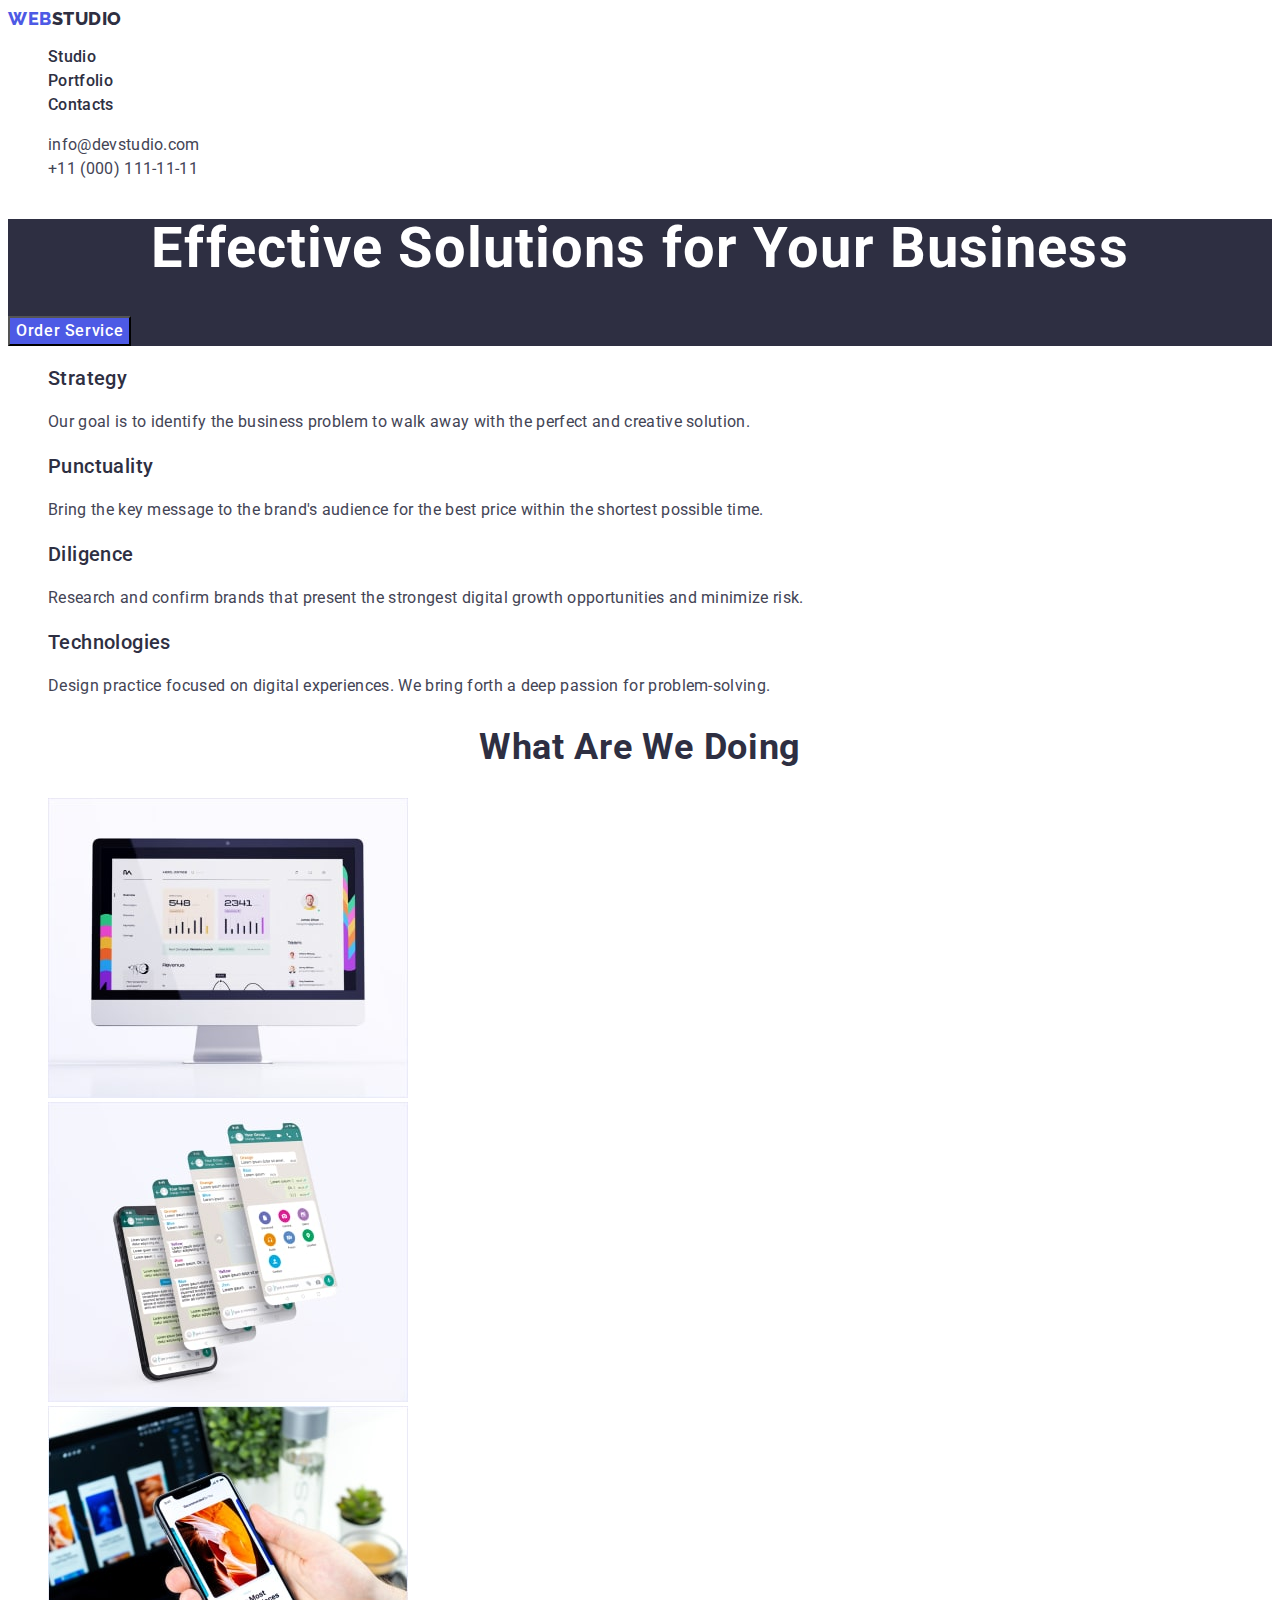
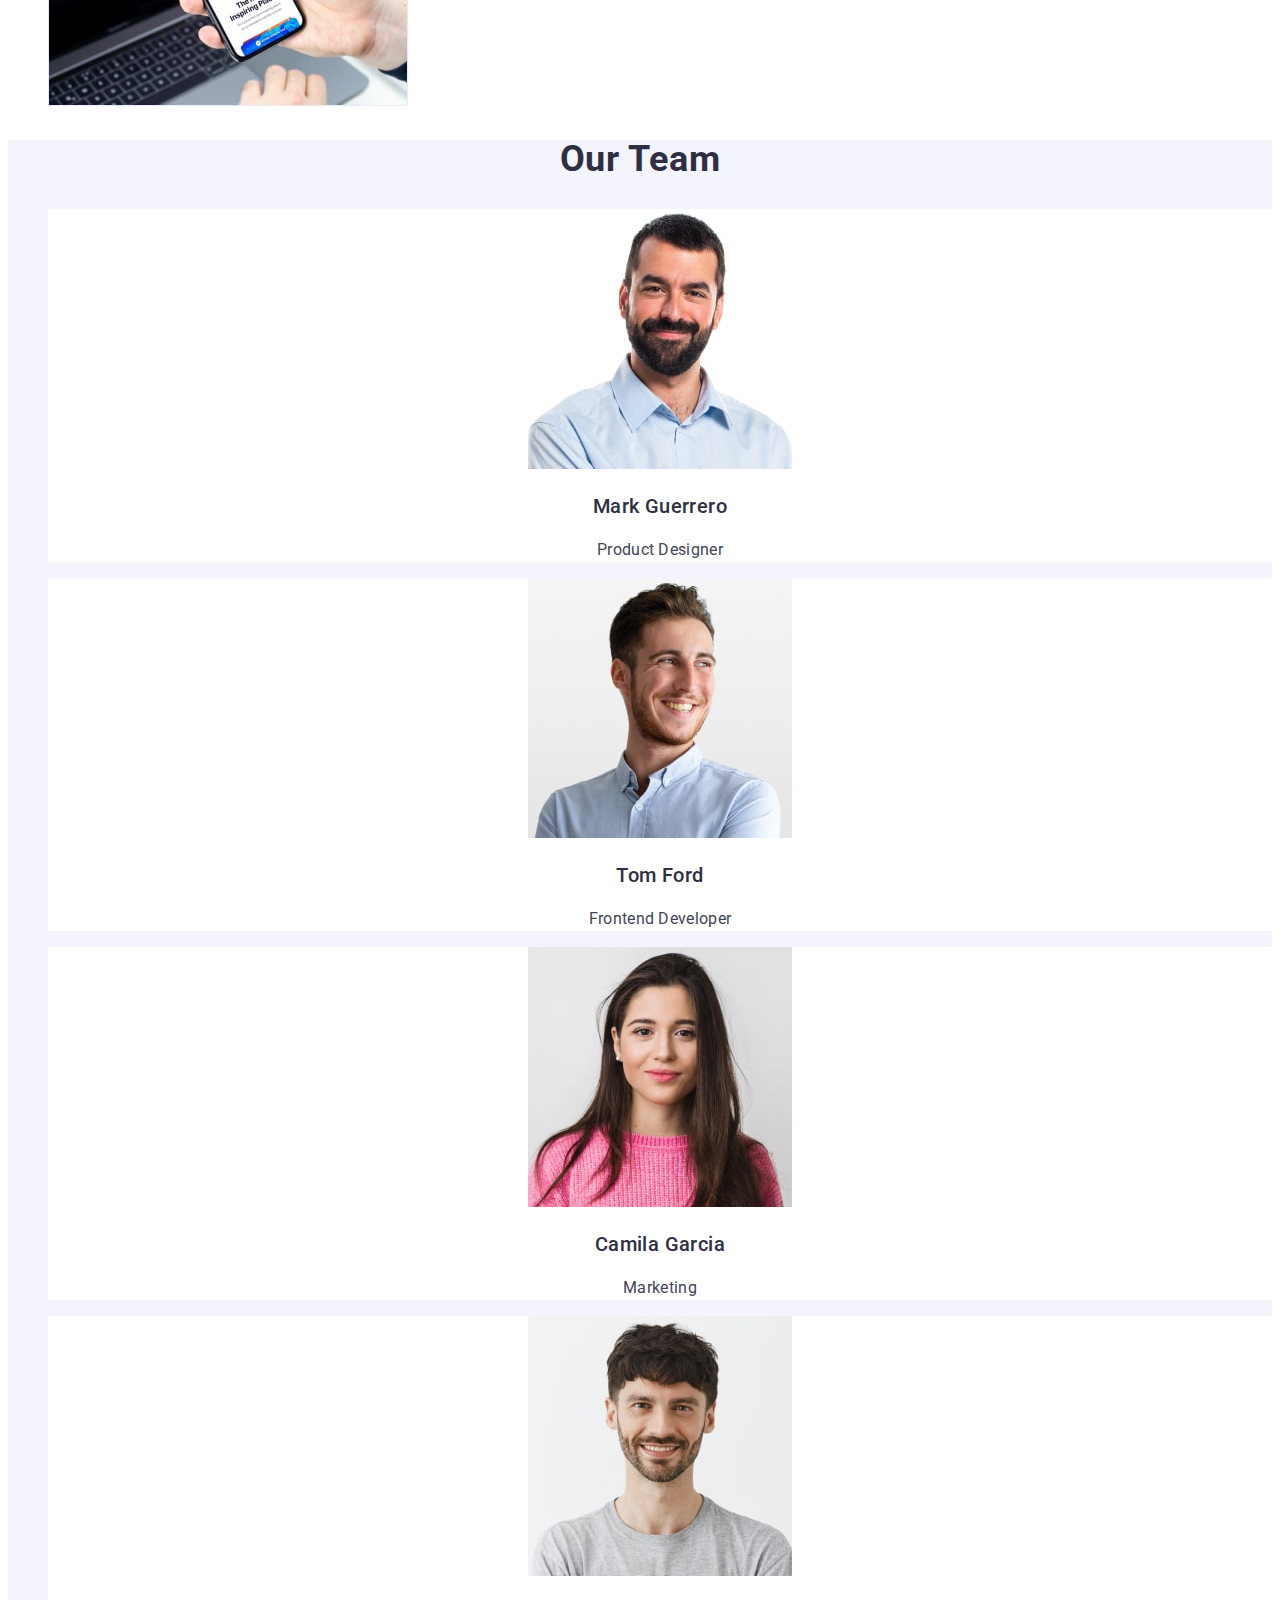
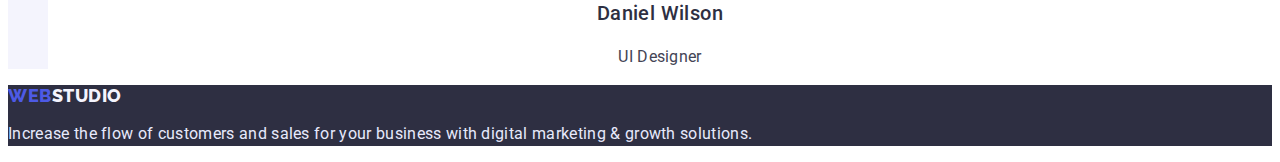
<file: index.html>
<!DOCTYPE html>
<html lang="en">
  <head>
    <meta charset="UTF-8" />
    <meta http-equiv="X-UA-Compatible" content="IE=edge" />
    <meta name="viewport" content="width=device-width, initial-scale=1.0" />
    <title>Студія</title>

    <link rel="preconnect" href="https://fonts.googleapis.com" />
    <link rel="preconnect" href="https://fonts.gstatic.com" crossorigin />
    <link rel="preconnect" href="https://fonts.googleapis.com" />
    <link rel="preconnect" href="https://fonts.gstatic.com" crossorigin />
    <link
      href="https://fonts.googleapis.com/css2?family=Raleway:wght@800&family=Roboto:wght@400;500;700;900&display=swap"
      rel="stylesheet"
    />
    <link rel="stylesheet" href="./css/styles.css" />
  </head>
  <body class="body">
    <!-- Header Section -->
    <header>
      <nav class="navigation">
        <a href="./index.html" class="logo-header link"
          >Web<span class="logo-header-part">Studio</span></a
        >
        <ul class="list">
          <li class="nav-item">
            <a href="./index.html" class="nav-item-link link">Studio</a>
          </li>
          <li class="nav-item">
            <a href="./portfolio.html" class="nav-item-link link">Portfolio</a>
          </li>
          <li class="nav-item">
            <a href="" class="nav-item-link link">Contacts</a>
          </li>
        </ul>
      </nav>
      <address class="address">
        <ul class="address-list list">
          <li>
            <a href="mailto:info@devstudio.com" class="address-item link"
              >info@devstudio.com</a
            >
          </li>
          <li>
            <a href="tel:+110001111111" class="address-item link"
              >+11 (000) 111-11-11</a
            >
          </li>
        </ul>
      </address>
    </header>
    <!--Main Section  -->
    <main>
      <!-- Section 1 -->
      <section class="first-section">
        <h1 class="first-section-title">
          Effective Solutions for Your Business
        </h1>
        <button type="button" class="first-section-btn">Order Service</button>
      </section>
      <!-- Section 2 -->
      <section>
        <h2 hidden class="second-section-title"></h2>
        <ul class="list">
          <li>
            <h3 class="second-section-title">Strategy</h3>
            <p class="second-section-text">
              Our goal is to identify the business problem to walk away with the
              perfect and creative solution.
            </p>
          </li>
          <li>
            <h3 class="second-section-title">Punctuality</h3>
            <p class="second-section-text">
              Bring the key message to the brand's audience for the best price
              within the shortest possible time.
            </p>
          </li>
          <li>
            <h3 class="second-section-title">Diligence</h3>
            <p class="second-section-text">
              Research and confirm brands that present the strongest digital
              growth opportunities and minimize risk.
            </p>
          </li>
          <li>
            <h3 class="second-section-title">Technologies</h3>
            <p class="second-section-text">
              Design practice focused on digital experiences. We bring forth a
              deep passion for problem-solving.
            </p>
          </li>
        </ul>
      </section>
      <!-- Section 3 -->
      <section>
        <h2 class="third-section-title">What are we doing</h2>
        <ul class="list">
          <li><img src="./images/img1.jpg" alt="analysis" width="360" /></li>
          <li>
            <img src="./images/img2.jpg" alt="conversations" width="360" />
          </li>
          <li>
            <img src="./images/img3.jpg" alt="recommendations" width="360" />
          </li>
        </ul>
      </section>
      <!-- Section 4 -->
      <section class="forth-section">
        <h2 class="forth-section-title">Our Team</h2>
        <ul class="list">
          <li class="forth-section-item">
            <img src="./images/mark.jpg" alt="Mark Guerrero" width="264" />
            <h3 class="forth-section-item">Mark Guerrero</h3>
            <p class="forth-section-text">Product Designer</p>
          </li>

          <li class="forth-section-item">
            <img src="./images/tom.jpg" alt="Tom Ford" width="264" />
            <h3 class="forth-section-item">Tom Ford</h3>
            <p class="forth-section-text">Frontend Developer</p>
          </li>

          <li class="forth-section-item">
            <img src="./images/camila.jpg" alt="Camila Garcia" width="264" />
            <h3 class="forth-section-item">Camila Garcia</h3>
            <p class="forth-section-text">Marketing</p>
          </li>

          <li class="forth-section-item">
            <img src="./images/daniel.jpg" alt="Daniel Wilson" width="264" />
            <h3 class="forth-section-item">Daniel Wilson</h3>
            <p class="forth-section-text">UI Designer</p>
          </li>
        </ul>
      </section>
    </main>
    <!-- Footer Section -->
    <footer class="footer">
      <a href="./index.html" class="footer-logo link"
        >Web<span class="footer-logo-part">Studio</span></a
      >
      <p class="footer-text">
        Increase the flow of customers and sales for your business with digital
        marketing & growth solutions.
      </p>
    </footer>
  </body>
</html>
</file>
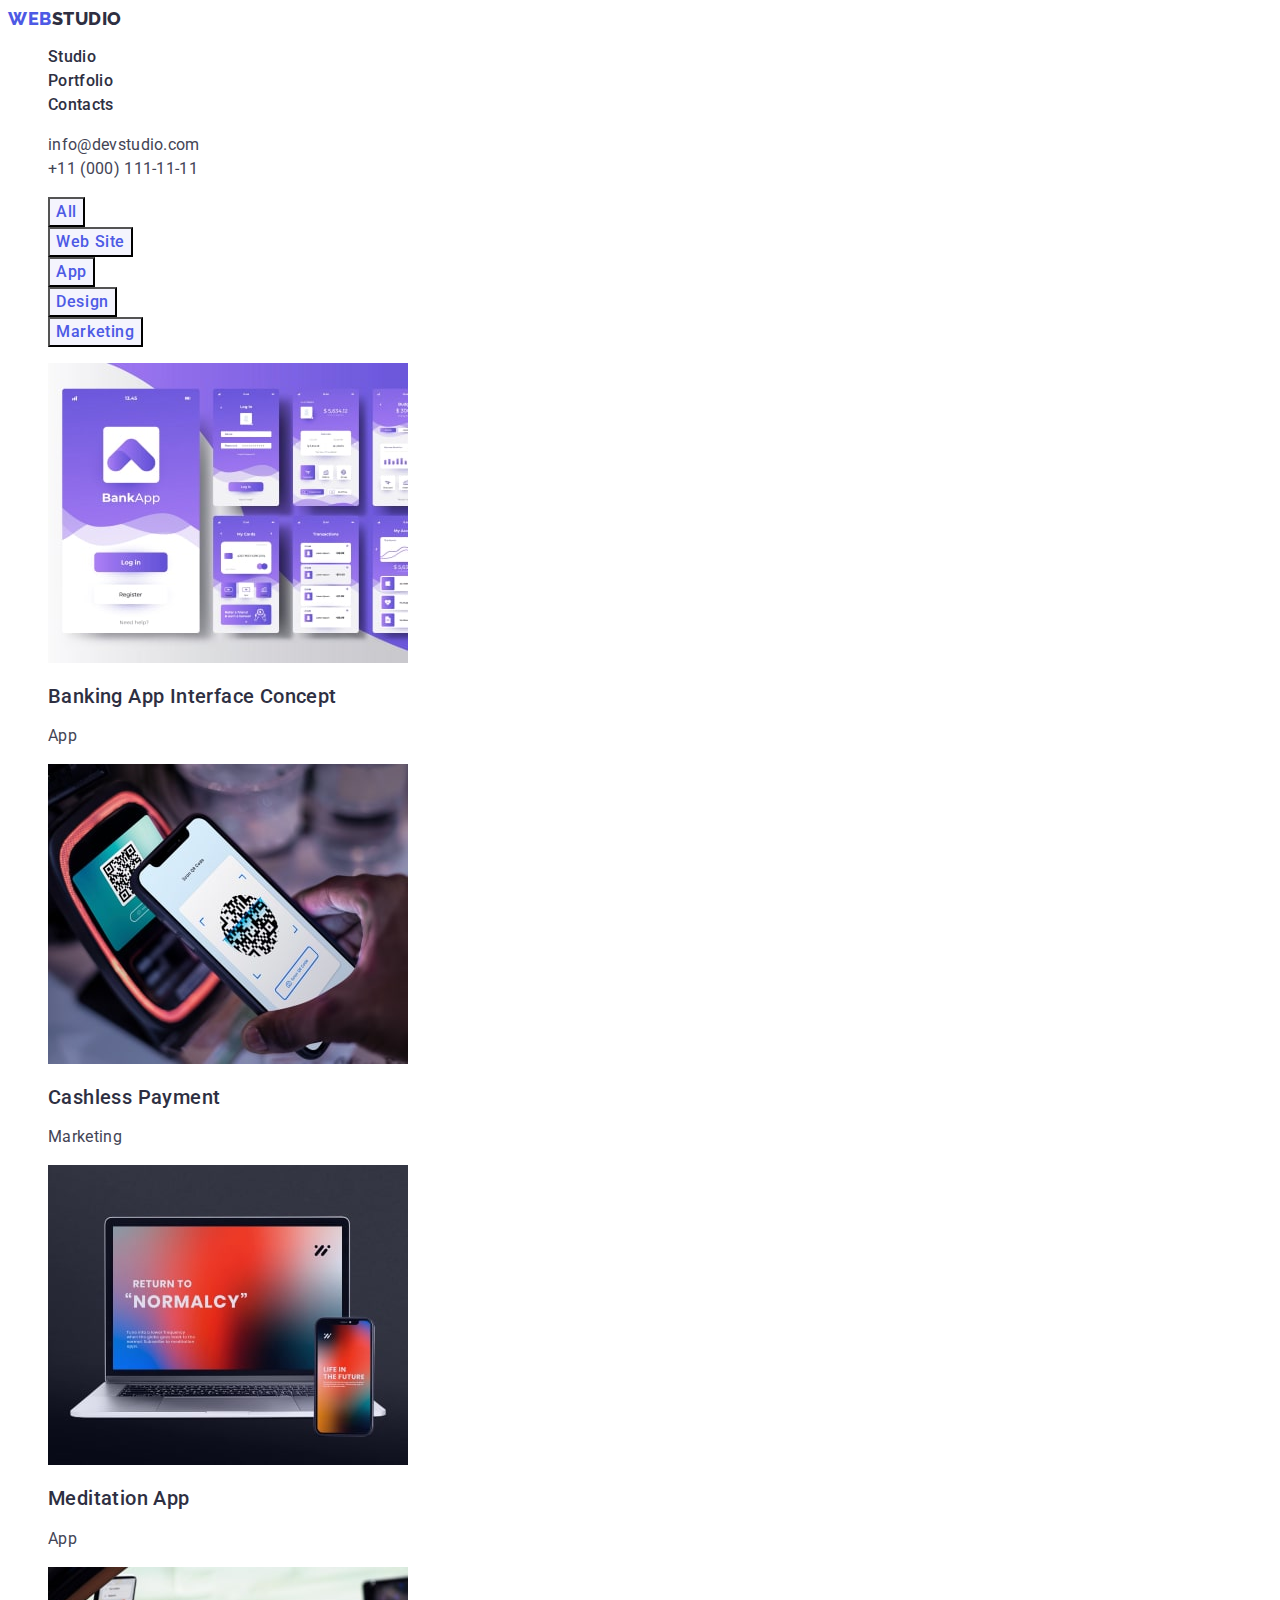
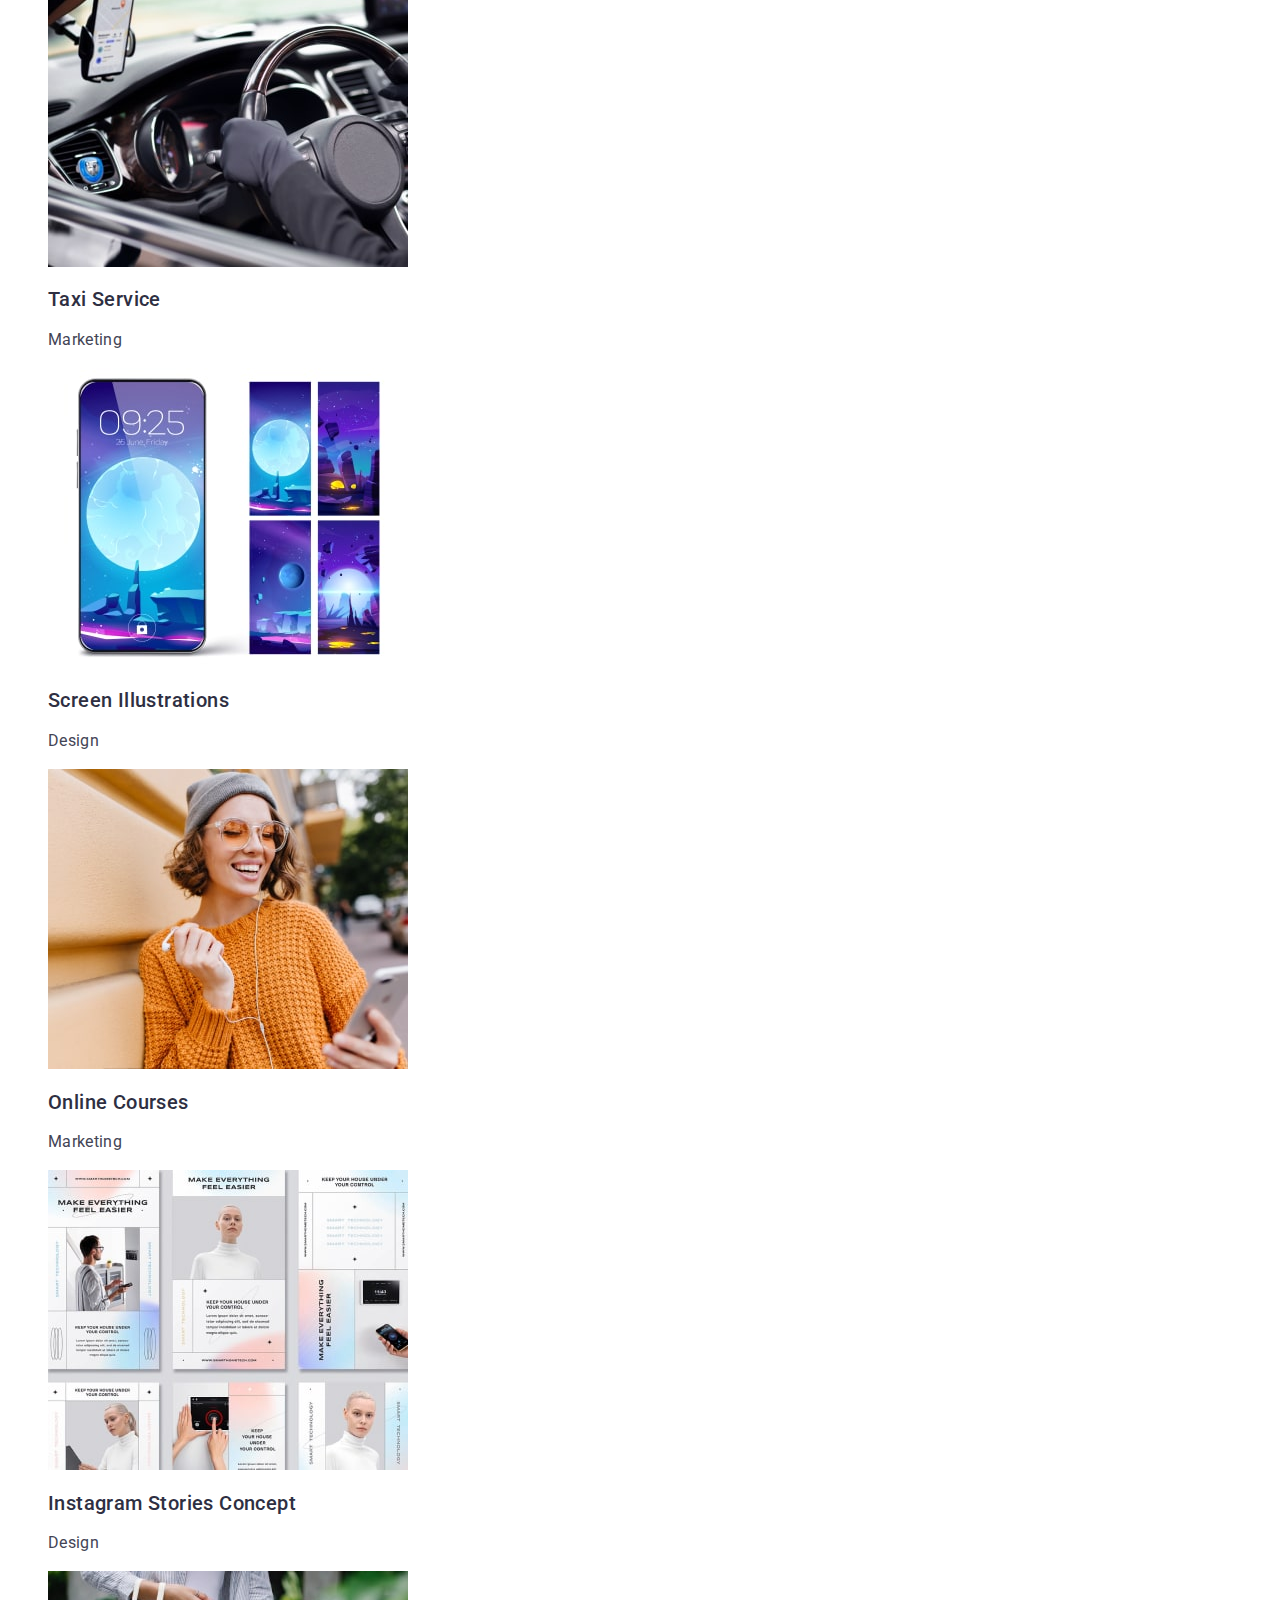
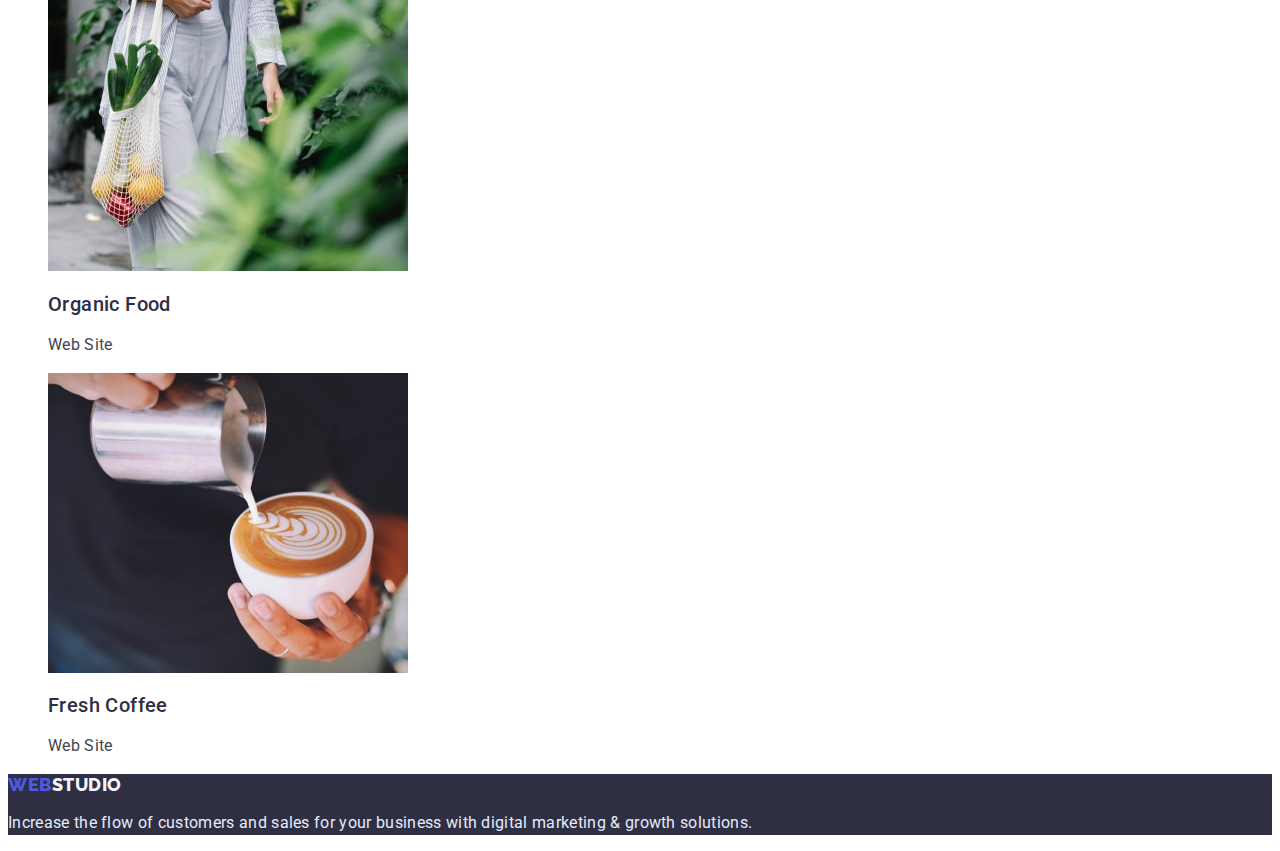
<file: portfolio.html>
<!DOCTYPE html>
<html lang="en">
  <head>
    <meta charset="UTF-8" />
    <meta http-equiv="X-UA-Compatible" content="IE=edge" />
    <meta name="viewport" content="width=device-width, initial-scale=1.0" />
    <title>Portfolio</title>
    <link rel="preconnect" href="https://fonts.googleapis.com" />
    <link rel="preconnect" href="https://fonts.gstatic.com" crossorigin />
    <link rel="preconnect" href="https://fonts.googleapis.com" />
    <link rel="preconnect" href="https://fonts.gstatic.com" crossorigin />
    <link
      href="https://fonts.googleapis.com/css2?family=Raleway:wght@800&family=Roboto:wght@400;500;700;900&display=swap"
      rel="stylesheet"
    />
    <link rel="stylesheet" href="./css/styles.css" />
  </head>
  <body>
    <!-- Portfolio Header Section -->
    <header>
      <nav class="navigation">
        <a href="./index.html" class="logo-header link"
          >Web<span class="logo-header-part">Studio</span></a
        >
        <ul class="list">
          <li class="nav-item">
            <a href="./index.html" class="nav-item-link link">Studio</a>
          </li>
          <li class="nav-item">
            <a href="./portfolio.html" class="nav-item-link link">Portfolio</a>
          </li>
          <li class="nav-item">
            <a href="" class="nav-item-link link">Contacts</a>
          </li>
        </ul>
      </nav>
      <address class="address">
        <ul class="address-list list">
          <li>
            <a href="mailto:info@devstudio.com" class="address-item link"
              >info@devstudio.com</a
            >
          </li>
          <li>
            <a href="tel:+110001111111" class="address-item link"
              >+11 (000) 111-11-11</a
            >
          </li>
        </ul>
      </address>
    </header>
    <!-- portfolio Main Section -->
    <main>
      <!-- Portfolio Filter -->
      <section>
        <h1 hidden>Portfolio</h1>
        <ul class="partfolio-buttons list">
          <li><button type="button" class="portfolio-btn">All</button></li>
          <li><button type="button" class="portfolio-btn">Web Site</button></li>
          <li><button type="button" class="portfolio-btn">App</button></li>
          <li><button type="button" class="portfolio-btn">Design</button></li>
          <li>
            <button type="button" class="portfolio-btn">Marketing</button>
          </li>
        </ul>
        <!-- Portfolio Content -->
        <ul class="list">
          <li>
            <a href="" class="link">
              <img
                src="./images/portfolio-img-1.jpg"
                alt="Banking App Interface Concept"
                width="360"
              />
              <h2 class="portfolio-title">Banking App Interface Concept</h2>
              <p class="portfolio-text">App</p>
            </a>
          </li>
          <li>
            <a href="" class="link">
              <img
                src="./images/portfolio-img-2.jpg"
                alt="Cashless Payment"
                width="360"
              />
              <h2 class="portfolio-title">Cashless Payment</h2>
              <p class="portfolio-text">Marketing</p>
            </a>
          </li>
          <li>
            <a href="" class="link">
              <img
                src="./images/portfolio-img-3.jpg"
                alt="Meditaion App"
                width="360"
              />
              <h2 class="portfolio-title">Meditation App</h2>
              <p class="portfolio-text">App</p>
            </a>
          </li>
          <li>
            <a href="" class="link">
              <img
                src="./images/portfolio-img-4.jpg"
                alt="Taxi Service"
                width="360"
              />
              <h2 class="portfolio-title">Taxi Service</h2>
              <p class="portfolio-text">Marketing</p>
            </a>
          </li>
          <li>
            <a href="" class="link">
              <img
                src="./images/portfolio-img-5.jpg"
                alt="Screen Illustrations"
                width="360"
              />
              <h2 class="portfolio-title">Screen Illustrations</h2>
              <p class="portfolio-text">Design</p>
            </a>
          </li>
          <li>
            <a href="" class="link">
              <img
                src="./images/portfolio-img-6.jpg"
                alt="Online Courses"
                width="360"
              />
              <h2 class="portfolio-title">Online Courses</h2>
              <p class="portfolio-text">Marketing</p>
            </a>
          </li>
          <li>
            <a href="" class="link">
              <img
                src="./images/portfolio-img-7.jpg"
                alt="Instagram Stories Concept"
                width="360"
              />
              <h2 class="portfolio-title">Instagram Stories Concept</h2>
              <p class="portfolio-text">Design</p>
            </a>
          </li>
          <li>
            <a href="" class="link">
              <img
                src="./images/portfolio-img-8.jpg"
                alt="Organic Food"
                width="360"
              />
              <h2 class="portfolio-title">Organic Food</h2>
              <p class="portfolio-text">Web Site</p>
            </a>
          </li>
          <li>
            <a href="" class="link">
              <img
                src="./images/portfolio-img-9.jpg"
                alt="Fresh Coffee"
                width="360"
              />
              <h2 class="portfolio-title">Fresh Coffee</h2>
              <p class="portfolio-text">Web Site</p>
            </a>
          </li>
        </ul>
      </section>
    </main>
    <!-- Portfolio Footer Section -->
    <footer class="footer">
      <a href="./index.html" class="footer-logo link"
        >Web<span class="footer-logo-part">Studio</span></a
      >
      <p class="footer-text">
        Increase the flow of customers and sales for your business with digital
        marketing & growth solutions.
      </p>
    </footer>
  </body>
</html>
</file>
<file: css/styles.css>
:root {
  --main-body-color: #ffffff;
  --main-text-color: #434455;
  --main-title-color: #2e2f42;
}
body {
  font-family: "Roboto", sans-serif;
  background-color: var(--main-body-color);
  color: var(--main-text-color);
}
.link {
  text-decoration: none;
  font-style: normal;
}
.list {
  list-style: none;
}
/* ------------------------Header------------------ */
.logo-header {
  font-family: "Raleway", sans-serif;
  font-weight: 800;
  font-size: 18px;
  line-height: 1.17;
  letter-spacing: 0.03em;
  text-transform: uppercase;
  color: #4d5ae5;
}
.logo-header-part {
  color: #2e2f42;
}
.nav-item-link {
  font-weight: 500;
  font-size: 16px;
  line-height: 1.5;
  letter-spacing: 0.02em;
  color: #2e2f42;
}
.nav-item-link:is(:hover, :focus) {
  color: #404bbf;
}
.address {
  font-style: normal;
}
.address-item {
  font-size: 16px;
  line-height: 1.5;
  letter-spacing: 0.02em;
  color: #434455;
}
.address-item:is(:hover, :focus) {
  color: #404bbf;
}
/* -----------------------------------------------------------------Main------------------- */
/* ------------------------Section 1------------------ */
.first-section {
  background-color: #2e2f42;
}
.first-section-title {
  font-size: 56px;
  line-height: 1.07;
  text-align: center;
  letter-spacing: 0.02em;
  color: #ffffff;
}
.first-section-btn {
  font-family: inherit;
  font-weight: 500;
  font-size: 16px;
  line-height: 1.5;
  letter-spacing: 0.04em;
  color: #ffffff;
  cursor: pointer;
  background-color: #4d5ae5;
}
.first-section-btn:is(:hover, :focus) {
  color: #ffffff;
  background-color: #404bbf;
}
/* ------------------------Section 2------------------ */
.second-section-title {
  font-weight: 500;
  font-size: 20px;
  line-height: 1.2;
  letter-spacing: 0.02em;
  color: var(--main-title-color);
}
.second-section-text {
  font-size: 16px;
  line-height: 1.5;
  letter-spacing: 0.02em;
  color: var(--main-text-color);
}
/* ------------------------Section 3------------------ */
.third-section-title {
  font-size: 36px;
  line-height: 1.11;
  text-align: center;
  letter-spacing: 0.02em;
  text-transform: capitalize;
  color: var(--main-title-color);
}
/* ------------------------Section 4------------------ */
.forth-section {
  background-color: #f4f4fd;
}
.forth-section-item {
  background-color: #ffffff;
}
.forth-section-title {
  font-size: 36px;
  line-height: 1.11;
  text-align: center;
  letter-spacing: 0.02em;
  text-transform: capitalize;
  color: var(--main-title-color);
}
.forth-section-item {
  font-weight: 500;
  font-size: 20px;
  line-height: 1.2;
  text-align: center;
  letter-spacing: 0.02em;
  color: #2e2f42;
}
.forth-section-text {
  font-weight: 400;
  font-size: 16px;
  line-height: 1.5;
  text-align: center;
  letter-spacing: 0.02em;
  color: var(--main-text-color);
}
/* ---------------------------------------------------------Portfolio------------------ */
.portfolio-btn {
  font-weight: 500;
  font-family: inherit;
  font-size: 16px;
  line-height: 1.5;
  letter-spacing: 0.04em;
  background-color: #f4f4fd;
  color: #4d5ae5;
  cursor: pointer;
}
.portfolio-btn:is(:hover, :focus) {
  background-color: #404bbf;
  color: #ffffff;
}

.portfolio-title {
  font-weight: 500;
  font-size: 20px;
  line-height: 1.2;
  letter-spacing: 0.02em;
  color: var(--main-title-color);
}
.portfolio-text {
  font-size: 16px;
  line-height: 1.5;
  letter-spacing: 0.02em;
  color: var(--main-text-color);
}

/* ------------------------Footer------------------ */
.footer {
  background-color: #2e2f42;
}

.footer-text {
  font-size: 16px;
  line-height: 1.5;
  letter-spacing: 0.02em;
  color: #e7e9fc;
}
.footer-logo {
  font-family: "Raleway", sans-serif;
  font-style: normal;
  font-weight: 800;
  font-size: 18px;
  line-height: 1.17;
  display: flex;
  align-items: center;
  letter-spacing: 0.03em;
  text-transform: uppercase;
  color: #4d5ae5;
}
.footer-logo-part {
  color: #f4f4fd;
}
</file>
